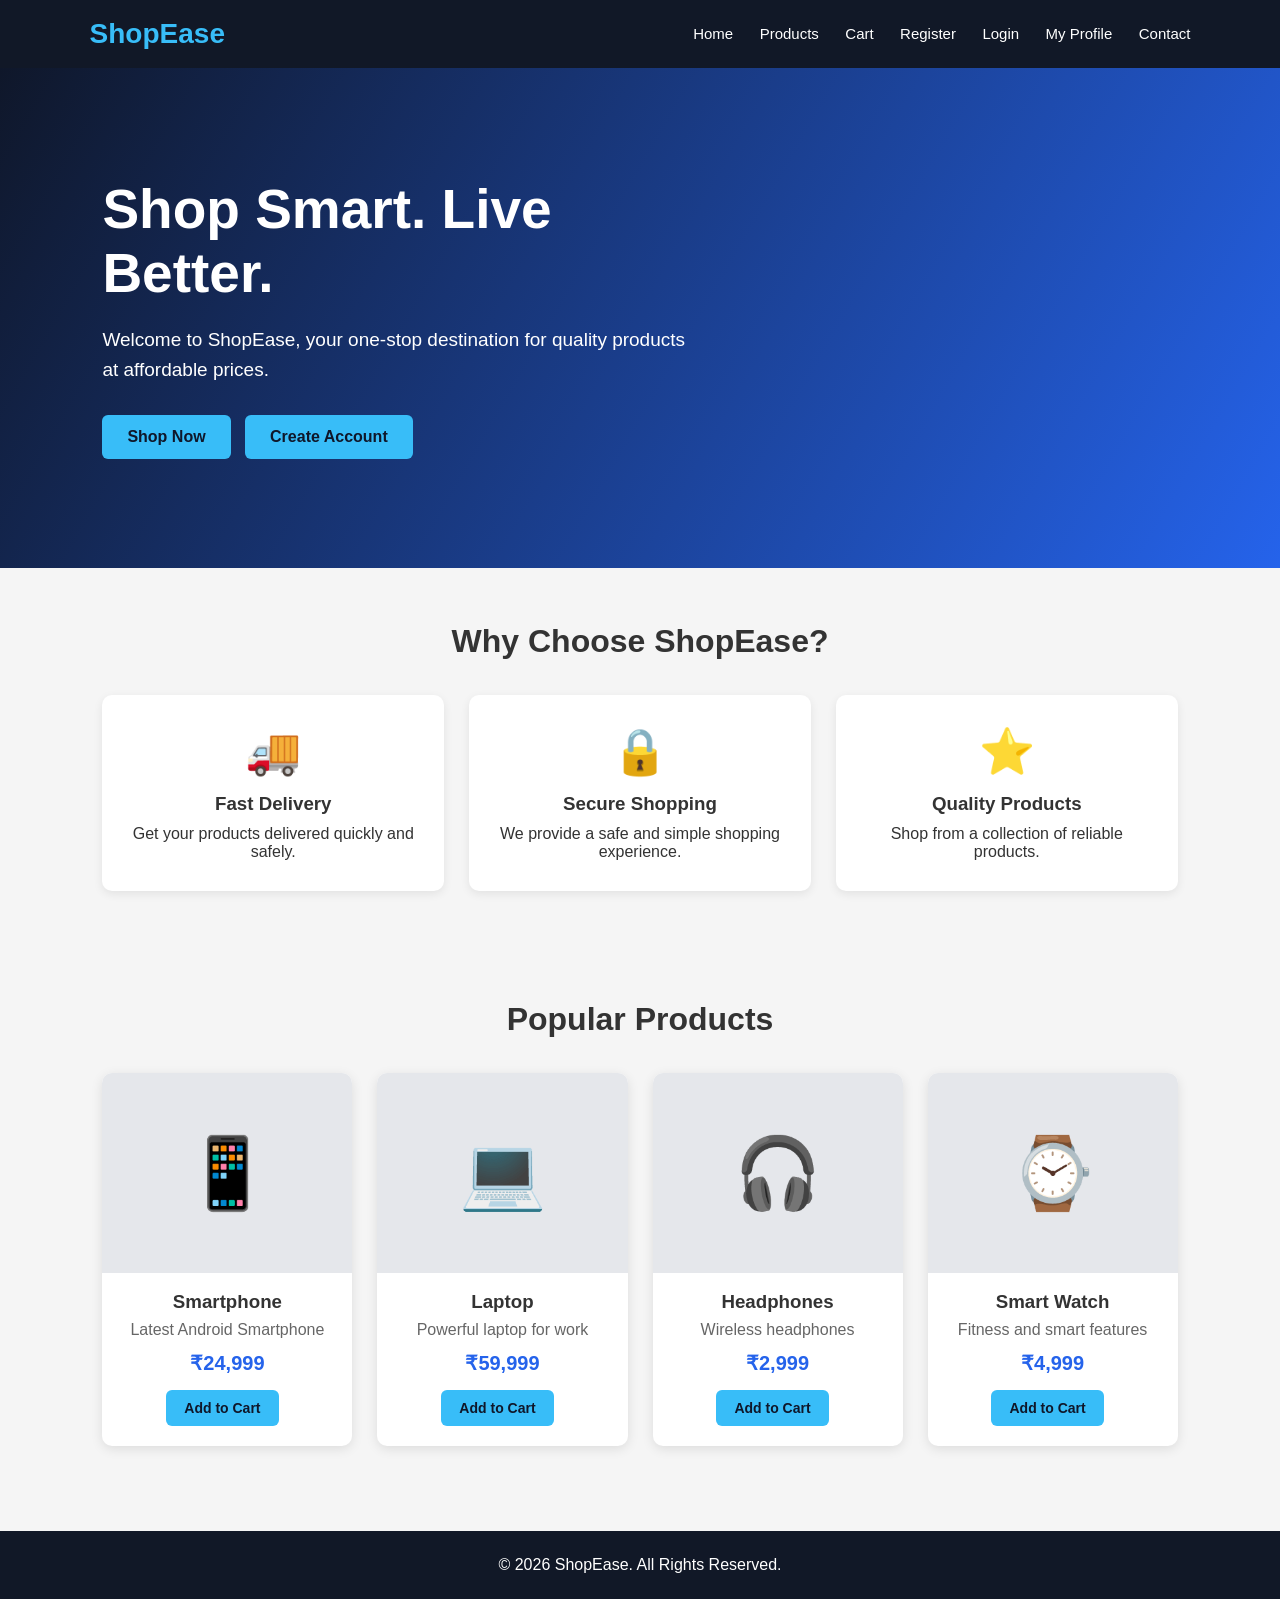
<file: index.html>
<!DOCTYPE html>
<html lang="en">
<head>
    <meta charset="UTF-8">
    <meta name="viewport" content="width=device-width, initial-scale=1.0">
    <title>ShopEase - Home</title>
    <link rel="stylesheet" href="style.css">
</head>

<body>

<header>
    <div class="logo">ShopEase</div>

    <nav>
        <a href="index.html">Home</a>
        <a href="products.html">Products</a>
        <a href="cart.html">Cart</a>
        <a href="register.html">Register</a>
        <a href="login.html">Login</a>
        <a href="profile.html">My Profile</a>
        <a href="contact.html">Contact</a>
    </nav>
</header>

<section class="hero">
    <div class="hero-content">
        <h1>Shop Smart. Live Better.</h1>

        <p>
            Welcome to ShopEase, your one-stop destination for
            quality products at affordable prices.
        </p>

        <a href="products.html" class="btn">Shop Now</a>
        <a href="register.html" class="btn">Create Account</a>
    </div>
</section>

<section class="section">

    <h2>Why Choose ShopEase?</h2>

    <div class="features">

        <div class="feature">
            <div class="feature-icon">🚚</div>
            <h3>Fast Delivery</h3>
            <p>Get your products delivered quickly and safely.</p>
        </div>

        <div class="feature">
            <div class="feature-icon">🔒</div>
            <h3>Secure Shopping</h3>
            <p>We provide a safe and simple shopping experience.</p>
        </div>

        <div class="feature">
            <div class="feature-icon">⭐</div>
            <h3>Quality Products</h3>
            <p>Shop from a collection of reliable products.</p>
        </div>

    </div>

</section>

<section class="section">

    <h2>Popular Products</h2>

    <div class="products">

        <div class="product">
            <div class="product-image">📱</div>
            <h3>Smartphone</h3>
            <p>Latest Android Smartphone</p>
            <div class="price">₹24,999</div>
            <a href="cart.html" class="btn">Add to Cart</a>
        </div>

        <div class="product">
            <div class="product-image">💻</div>
            <h3>Laptop</h3>
            <p>Powerful laptop for work</p>
            <div class="price">₹59,999</div>
            <a href="cart.html" class="btn">Add to Cart</a>
        </div>

        <div class="product">
            <div class="product-image">🎧</div>
            <h3>Headphones</h3>
            <p>Wireless headphones</p>
            <div class="price">₹2,999</div>
            <a href="cart.html" class="btn">Add to Cart</a>
        </div>

        <div class="product">
            <div class="product-image">⌚</div>
            <h3>Smart Watch</h3>
            <p>Fitness and smart features</p>
            <div class="price">₹4,999</div>
            <a href="cart.html" class="btn">Add to Cart</a>
        </div>

    </div>

</section>

<footer>
    <p>© 2026 ShopEase. All Rights Reserved.</p>
</footer>

</body>
</html>
</file>
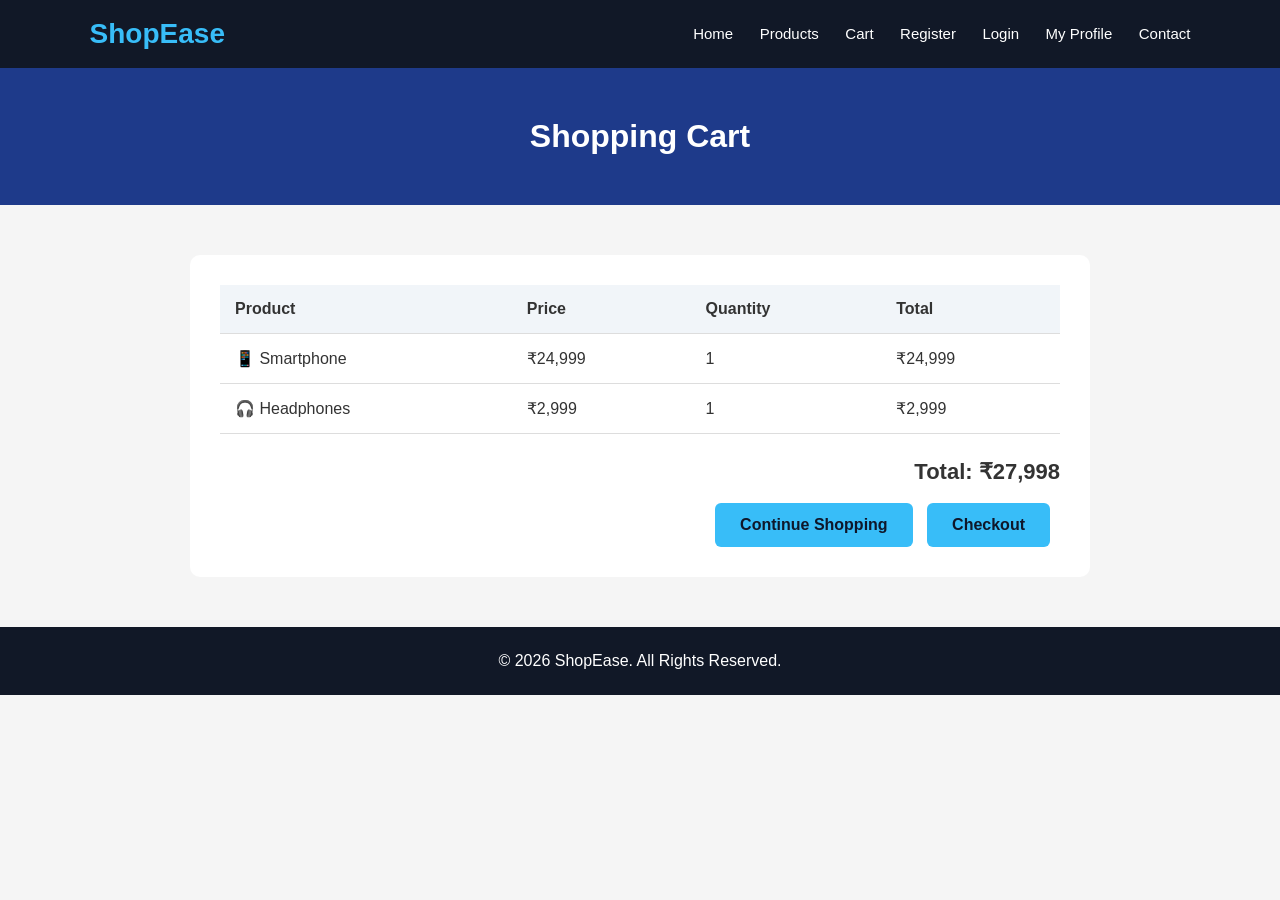
<file: cart.html>
<!DOCTYPE html>
<html lang="en">
<head>
    <meta charset="UTF-8">
    <meta name="viewport" content="width=device-width, initial-scale=1.0">
    <title>ShopEase - Cart</title>
    <link rel="stylesheet" href="style.css">
</head>

<body>

<header>
    <div class="logo">ShopEase</div>

    <nav>
        <a href="index.html">Home</a>
        <a href="products.html">Products</a>
        <a href="cart.html">Cart</a>
        <a href="register.html">Register</a>
        <a href="login.html">Login</a>
        <a href="profile.html">My Profile</a>
        <a href="contact.html">Contact</a>
    </nav>
</header>

<div class="page-title">
    <h1>Shopping Cart</h1>
</div>

<div class="cart-container">

    <table class="cart-table">

        <tr>
            <th>Product</th>
            <th>Price</th>
            <th>Quantity</th>
            <th>Total</th>
        </tr>

        <tr>
            <td>📱 Smartphone</td>
            <td>₹24,999</td>
            <td>1</td>
            <td>₹24,999</td>
        </tr>

        <tr>
            <td>🎧 Headphones</td>
            <td>₹2,999</td>
            <td>1</td>
            <td>₹2,999</td>
        </tr>

    </table>

    <div class="total">
        Total: ₹27,998
    </div>

    <br>

    <div style="text-align:right;">
        <a href="products.html" class="btn">Continue Shopping</a>
        <a href="checkout.html" class="btn">Checkout</a>
    </div>

</div>

<footer>
    <p>© 2026 ShopEase. All Rights Reserved.</p>
</footer>

</body>
</html>
</file>
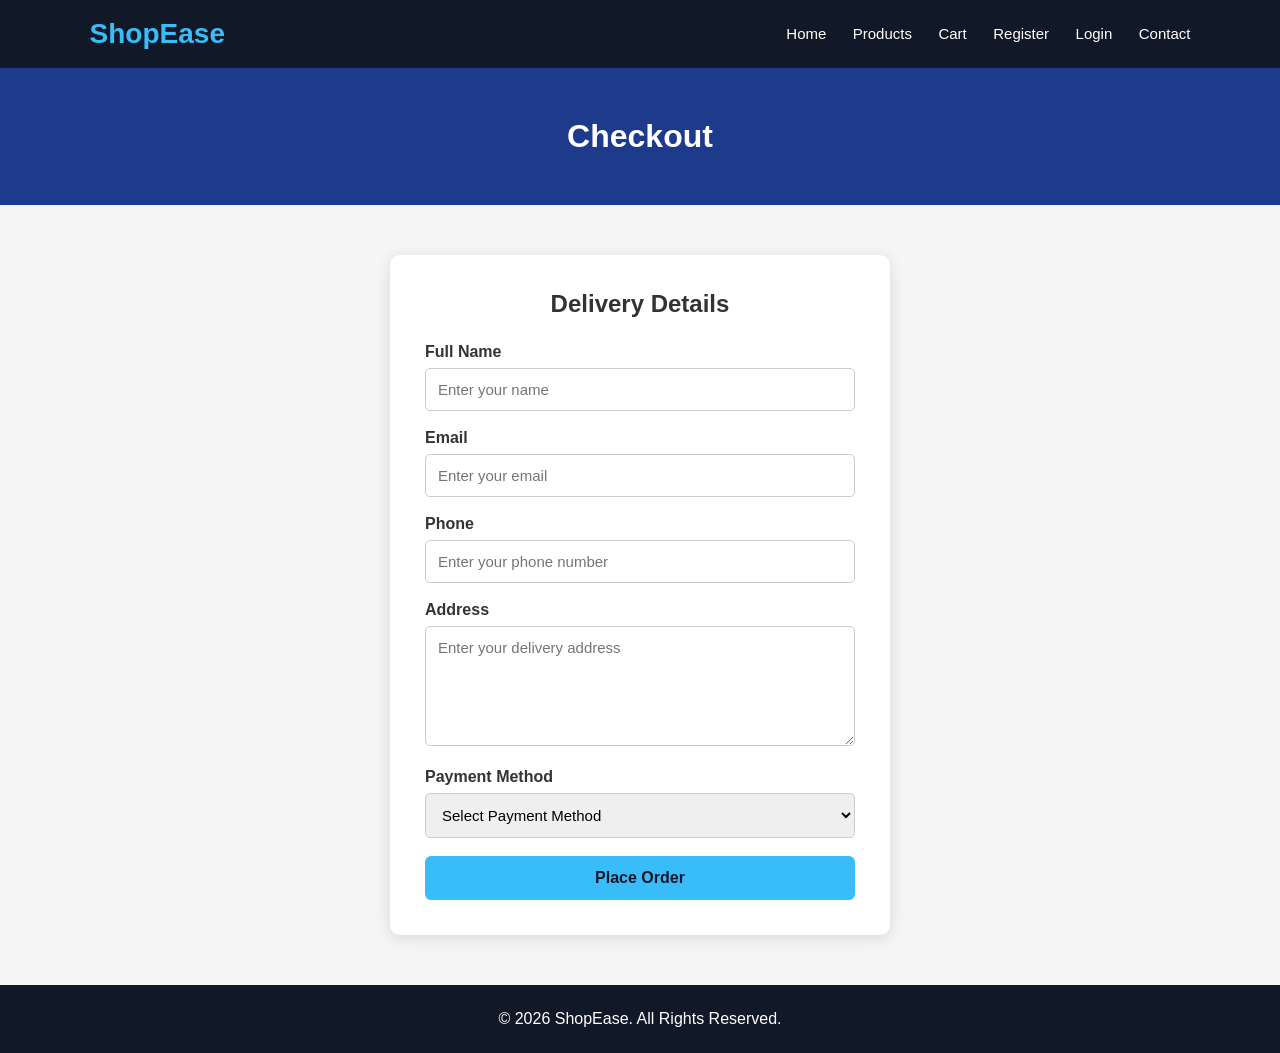
<file: checkout.html>
<!DOCTYPE html>
<html lang="en">
<head>
    <meta charset="UTF-8">
    <meta name="viewport" content="width=device-width, initial-scale=1.0">
    <title>ShopEase - Checkout</title>
    <link rel="stylesheet" href="style.css">
</head>

<body>

<header>
    <div class="logo">ShopEase</div>

    <nav>
        <a href="index.html">Home</a>
        <a href="products.html">Products</a>
        <a href="cart.html">Cart</a>
        <a href="register.html">Register</a>
        <a href="login.html">Login</a>
        <a href="contact.html">Contact</a>
    </nav>
</header>

<div class="page-title">
    <h1>Checkout</h1>
</div>

<div class="form-container">

    <h2>Delivery Details</h2>

    <form action="index.html">

        <div class="form-group">
            <label>Full Name</label>
            <input type="text" placeholder="Enter your name" required>
        </div>

        <div class="form-group">
            <label>Email</label>
            <input type="email" placeholder="Enter your email" required>
        </div>

        <div class="form-group">
            <label>Phone</label>
            <input type="tel" placeholder="Enter your phone number" required>
        </div>

        <div class="form-group">
            <label>Address</label>
            <textarea placeholder="Enter your delivery address" required></textarea>
        </div>

        <div class="form-group">
            <label>Payment Method</label>

            <select required>
                <option value="">Select Payment Method</option>
                <option>Cash on Delivery</option>
                <option>Credit Card</option>
                <option>Debit Card</option>
                <option>UPI</option>
            </select>
        </div>

        <button type="submit" class="btn form-button">
            Place Order
        </button>

    </form>

</div>

<footer>
    <p>© 2026 ShopEase. All Rights Reserved.</p>
</footer>

</body>
</html>
</file>
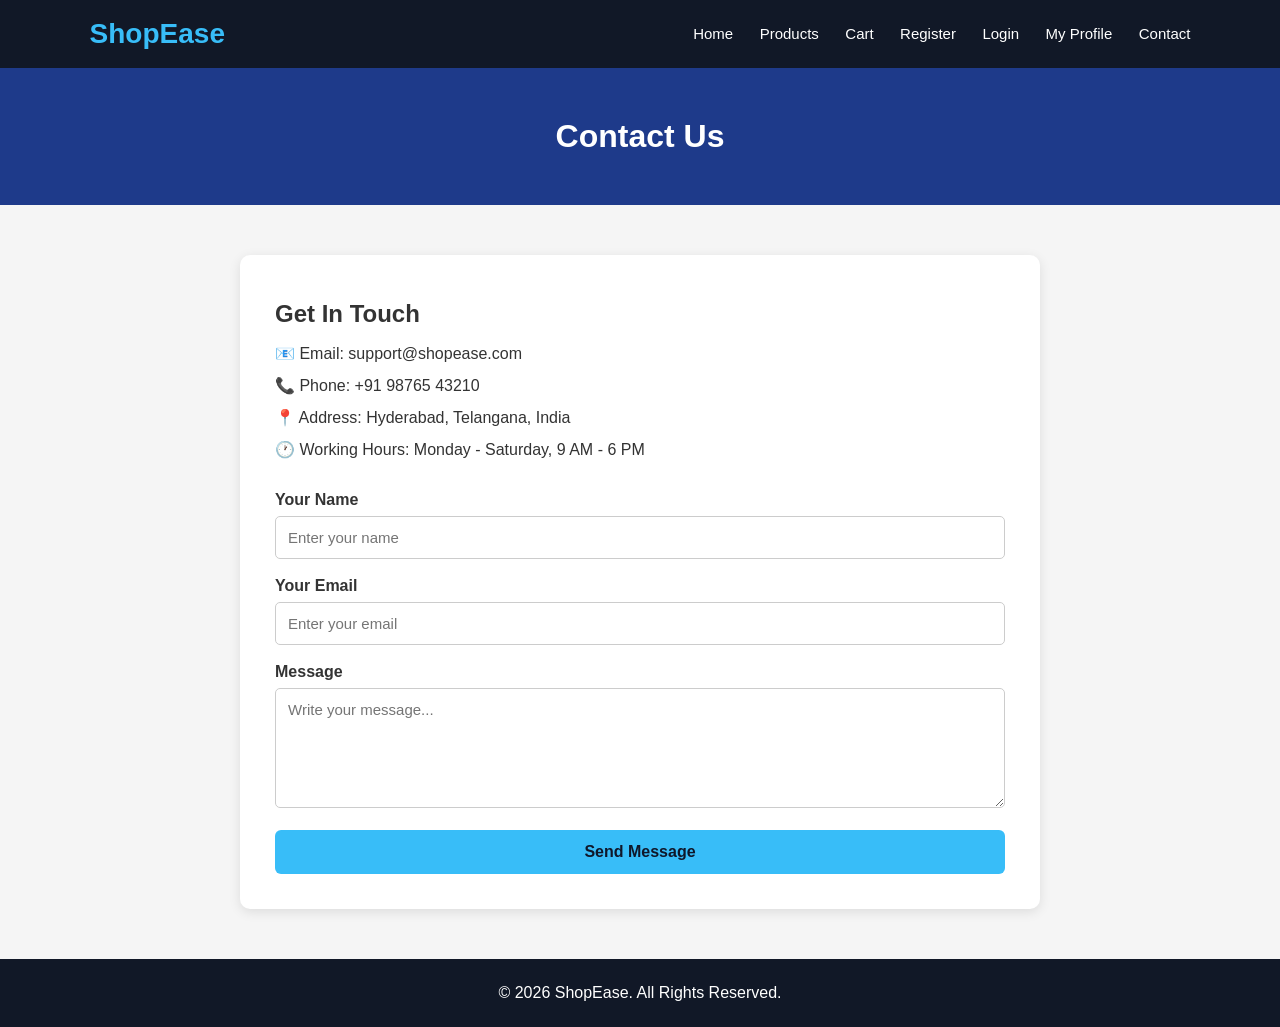
<file: contact.html>
<!DOCTYPE html>
<html lang="en">
<head>
    <meta charset="UTF-8">
    <meta name="viewport" content="width=device-width, initial-scale=1.0">
    <title>ShopEase - Contact</title>
    <link rel="stylesheet" href="style.css">
</head>

<body>

<header>
    <div class="logo">ShopEase</div>

    <nav>
        <a href="index.html">Home</a>
        <a href="products.html">Products</a>
        <a href="cart.html">Cart</a>
        <a href="register.html">Register</a>
        <a href="login.html">Login</a>
        <a href="profile.html">My Profile</a>
        <a href="contact.html">Contact</a>
    </nav>
</header>

<div class="page-title">
    <h1>Contact Us</h1>
</div>

<div class="contact-box">

    <div class="contact-info">
        <h2>Get In Touch</h2>

        <p>📧 Email: support@shopease.com</p>
        <p>📞 Phone: +91 98765 43210</p>
        <p>📍 Address: Hyderabad, Telangana, India</p>
        <p>🕐 Working Hours: Monday - Saturday, 9 AM - 6 PM</p>
    </div>

    <form action="index.html">

        <div class="form-group">
            <label>Your Name</label>
            <input type="text" placeholder="Enter your name" required>
        </div>

        <div class="form-group">
            <label>Your Email</label>
            <input type="email" placeholder="Enter your email" required>
        </div>

        <div class="form-group">
            <label>Message</label>
            <textarea placeholder="Write your message..." required></textarea>
        </div>

        <button type="submit" class="btn form-button">
            Send Message
        </button>

    </form>

</div>

<footer>
    <p>© 2026 ShopEase. All Rights Reserved.</p>
</footer>

</body>
</html>
</file>
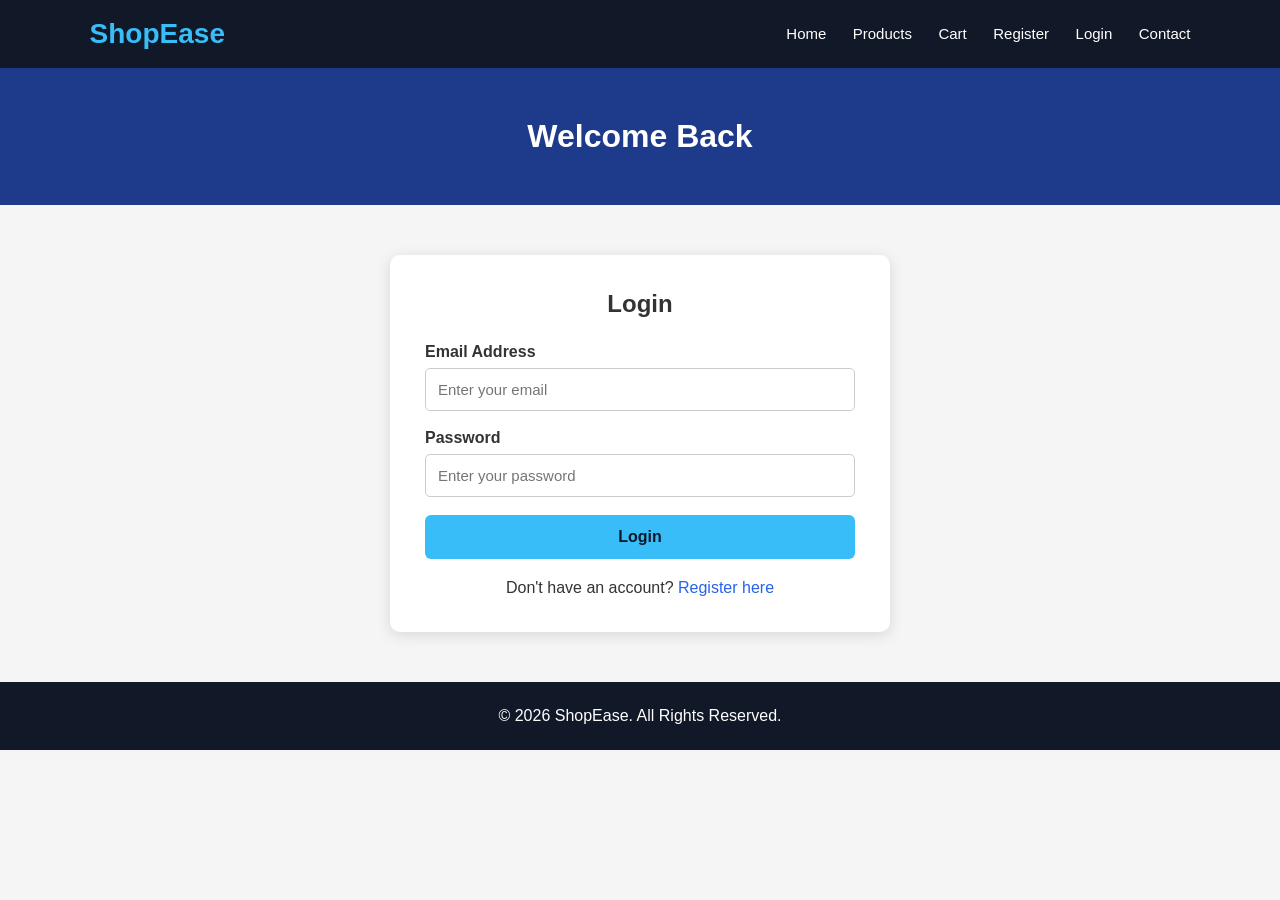
<file: login.html>
<!DOCTYPE html>
<html lang="en">

<head>
    <meta charset="UTF-8">
    <meta name="viewport" content="width=device-width, initial-scale=1.0">
    <title>ShopEase - Login</title>
    <link rel="stylesheet" href="style.css">
</head>

<body>

<header>
    <div class="logo">ShopEase</div>

    <nav>
        <a href="index.html">Home</a>
        <a href="products.html">Products</a>
        <a href="cart.html">Cart</a>
        <a href="register.html">Register</a>
        <a href="login.html">Login</a>
        <a href="contact.html">Contact</a>
    </nav>
</header>

<div class="page-title">
    <h1>Welcome Back</h1>
</div>

<div class="form-container">

    <h2>Login</h2>

    <form id="loginForm">

        <div class="form-group">
            <label>Email Address</label>
            <input type="email"
                   id="email"
                   placeholder="Enter your email"
                   required>
        </div>

        <div class="form-group">
            <label>Password</label>
            <input type="password"
                   id="password"
                   placeholder="Enter your password"
                   required>
        </div>

        <button type="submit" class="btn form-button">
            Login
        </button>

    </form>

    <div class="form-note">
        Don't have an account?
        <a href="register.html">Register here</a>
    </div>

</div>

<footer>
    <p>© 2026 ShopEase. All Rights Reserved.</p>
</footer>

<script>

document.getElementById("loginForm").addEventListener("submit", function(event) {

    event.preventDefault();

    const email = document.getElementById("email").value;
    const password = document.getElementById("password").value;

    const user = JSON.parse(localStorage.getItem("shopEaseUser"));

    if (!user) {
        alert("No account found. Please register first.");
        return;
    }

    if (email === user.email && password === user.password) {

        localStorage.setItem("shopEaseLoggedIn", "true");

        alert("Login successful!");

        window.location.href = "profile.html";

    } else {

        alert("Incorrect email or password.");

    }

});

</script>

</body>
</html>
</file>
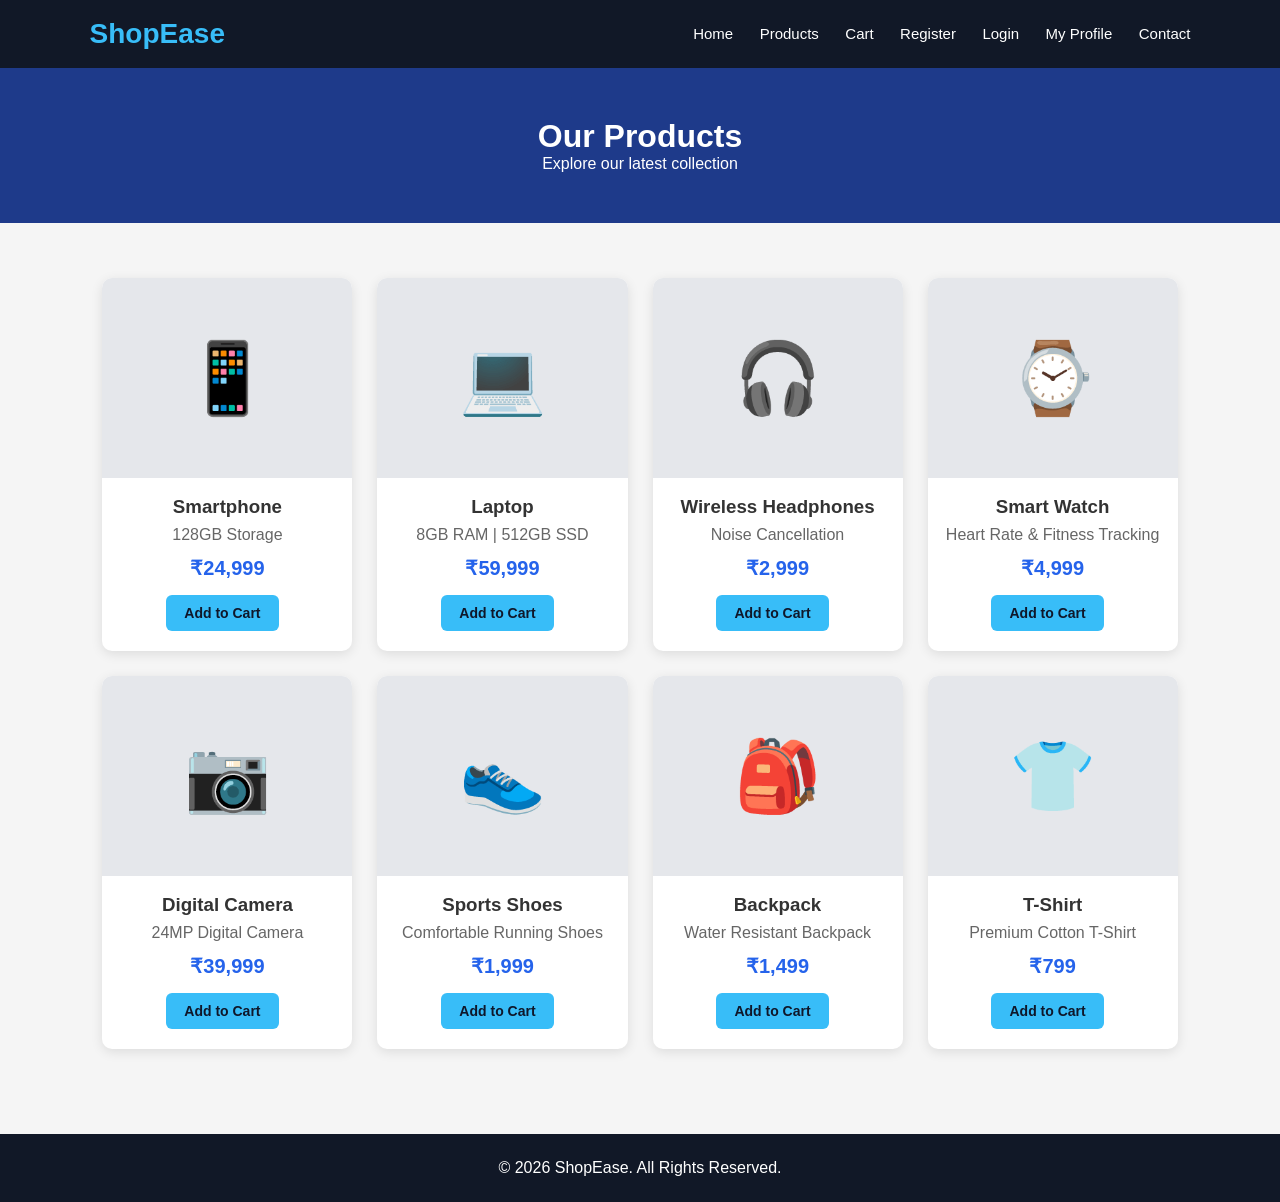
<file: products.html>
<!DOCTYPE html>
<html lang="en">
<head>
    <meta charset="UTF-8">
    <meta name="viewport" content="width=device-width, initial-scale=1.0">
    <title>ShopEase - Products</title>
    <link rel="stylesheet" href="style.css">
</head>

<body>

<header>
    <div class="logo">ShopEase</div>

    <nav>
        <a href="index.html">Home</a>
        <a href="products.html">Products</a>
        <a href="cart.html">Cart</a>
        <a href="register.html">Register</a>
        <a href="login.html">Login</a>
        <a href="profile.html">My Profile</a>
        <a href="contact.html">Contact</a>
    </nav>
</header>

<div class="page-title">
    <h1>Our Products</h1>
    <p>Explore our latest collection</p>
</div>

<section class="section">

    <div class="products">

        <div class="product">
            <div class="product-image">📱</div>
            <h3>Smartphone</h3>
            <p>128GB Storage</p>
            <div class="price">₹24,999</div>
            <a href="cart.html" class="btn">Add to Cart</a>
        </div>

        <div class="product">
            <div class="product-image">💻</div>
            <h3>Laptop</h3>
            <p>8GB RAM | 512GB SSD</p>
            <div class="price">₹59,999</div>
            <a href="cart.html" class="btn">Add to Cart</a>
        </div>

        <div class="product">
            <div class="product-image">🎧</div>
            <h3>Wireless Headphones</h3>
            <p>Noise Cancellation</p>
            <div class="price">₹2,999</div>
            <a href="cart.html" class="btn">Add to Cart</a>
        </div>

        <div class="product">
            <div class="product-image">⌚</div>
            <h3>Smart Watch</h3>
            <p>Heart Rate & Fitness Tracking</p>
            <div class="price">₹4,999</div>
            <a href="cart.html" class="btn">Add to Cart</a>
        </div>

        <div class="product">
            <div class="product-image">📷</div>
            <h3>Digital Camera</h3>
            <p>24MP Digital Camera</p>
            <div class="price">₹39,999</div>
            <a href="cart.html" class="btn">Add to Cart</a>
        </div>

        <div class="product">
            <div class="product-image">👟</div>
            <h3>Sports Shoes</h3>
            <p>Comfortable Running Shoes</p>
            <div class="price">₹1,999</div>
            <a href="cart.html" class="btn">Add to Cart</a>
        </div>

        <div class="product">
            <div class="product-image">🎒</div>
            <h3>Backpack</h3>
            <p>Water Resistant Backpack</p>
            <div class="price">₹1,499</div>
            <a href="cart.html" class="btn">Add to Cart</a>
        </div>

        <div class="product">
            <div class="product-image">👕</div>
            <h3>T-Shirt</h3>
            <p>Premium Cotton T-Shirt</p>
            <div class="price">₹799</div>
            <a href="cart.html" class="btn">Add to Cart</a>
        </div>

    </div>

</section>

<footer>
    <p>© 2026 ShopEase. All Rights Reserved.</p>
</footer>

</body>
</html>
</file>
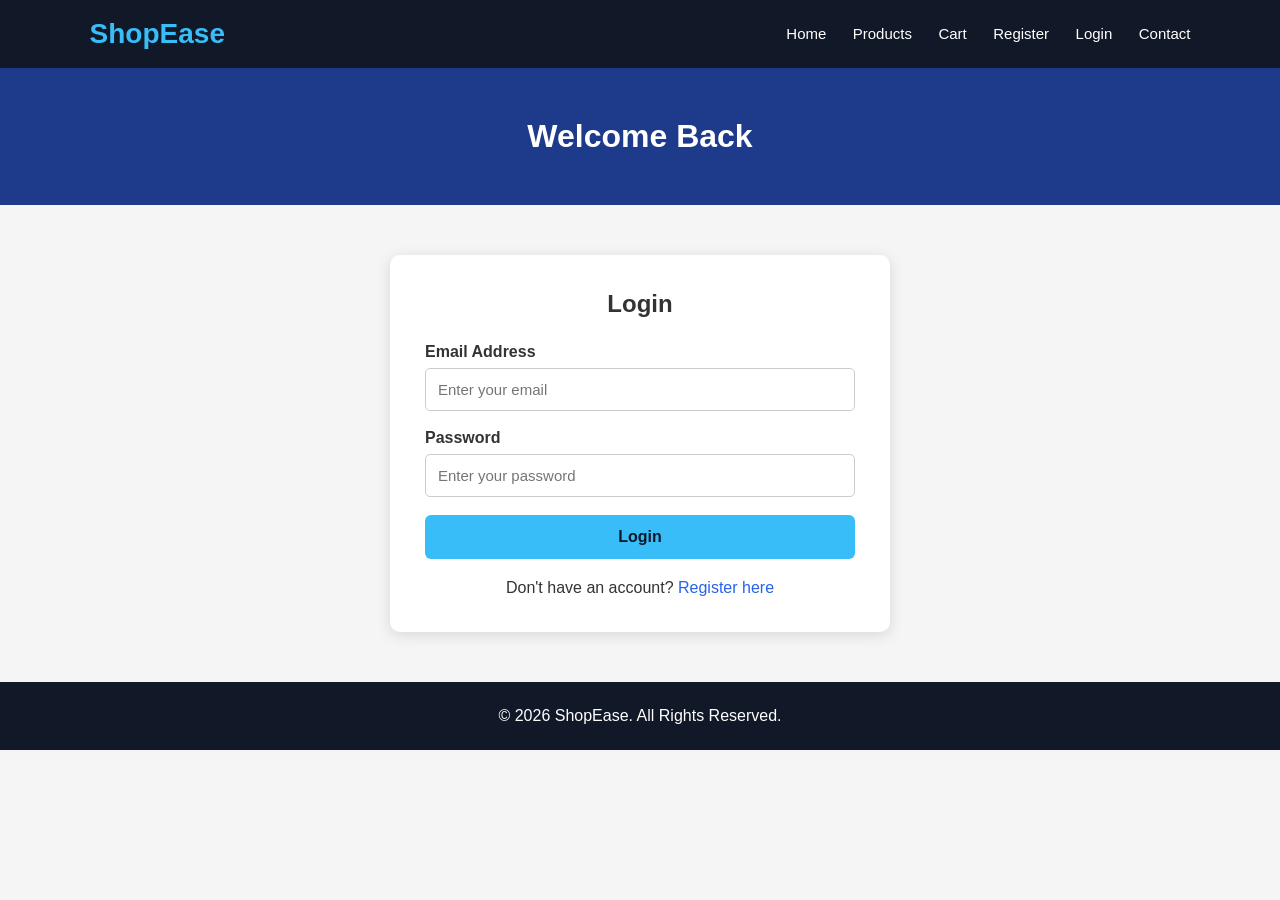
<file: profile.html>
<!DOCTYPE html>
<html lang="en">
<head>
    <meta charset="UTF-8">
    <meta name="viewport" content="width=device-width, initial-scale=1.0">
    <title>ShopEase - My Profile</title>
    <link rel="stylesheet" href="style.css">
</head>

<body>

<header>
    <div class="logo">ShopEase</div>

    <nav>
        <a href="index.html">Home</a>
        <a href="products.html">Products</a>
        <a href="cart.html">Cart</a>
        <a href="profile.html">My Profile</a>
        <a href="contact.html">Contact</a>
    </nav>
</header>

<div class="page-title">
    <h1>My Profile</h1>
    <p>View your account information</p>
</div>

<div class="form-container">

    <div style="text-align:center; font-size:70px;">
        👤
    </div>

    <h2 id="profileName">User</h2>

    <div class="form-group">
        <label>Full Name</label>
        <input type="text" id="name" readonly>
    </div>

    <div class="form-group">
        <label>Email Address</label>
        <input type="email" id="email" readonly>
    </div>

    <div class="form-group">
        <label>Phone Number</label>
        <input type="text" id="phone" readonly>
    </div>

    <button onclick="logout()" class="btn form-button">
        Logout
    </button>

</div>

<footer>
    <p>© 2026 ShopEase. All Rights Reserved.</p>
</footer>

<script>

    const user = JSON.parse(localStorage.getItem("shopEaseUser"));

    if (!user) {
        alert("Please login first.");
        window.location.href = "login.html";
    } else {

        document.getElementById("profileName").textContent = user.name;
        document.getElementById("name").value = user.name;
        document.getElementById("email").value = user.email;
        document.getElementById("phone").value = user.phone;

    }

    function logout() {
        localStorage.removeItem("shopEaseLoggedIn");
        window.location.href = "login.html";
    }

</script>

</body>
</html>
</file>
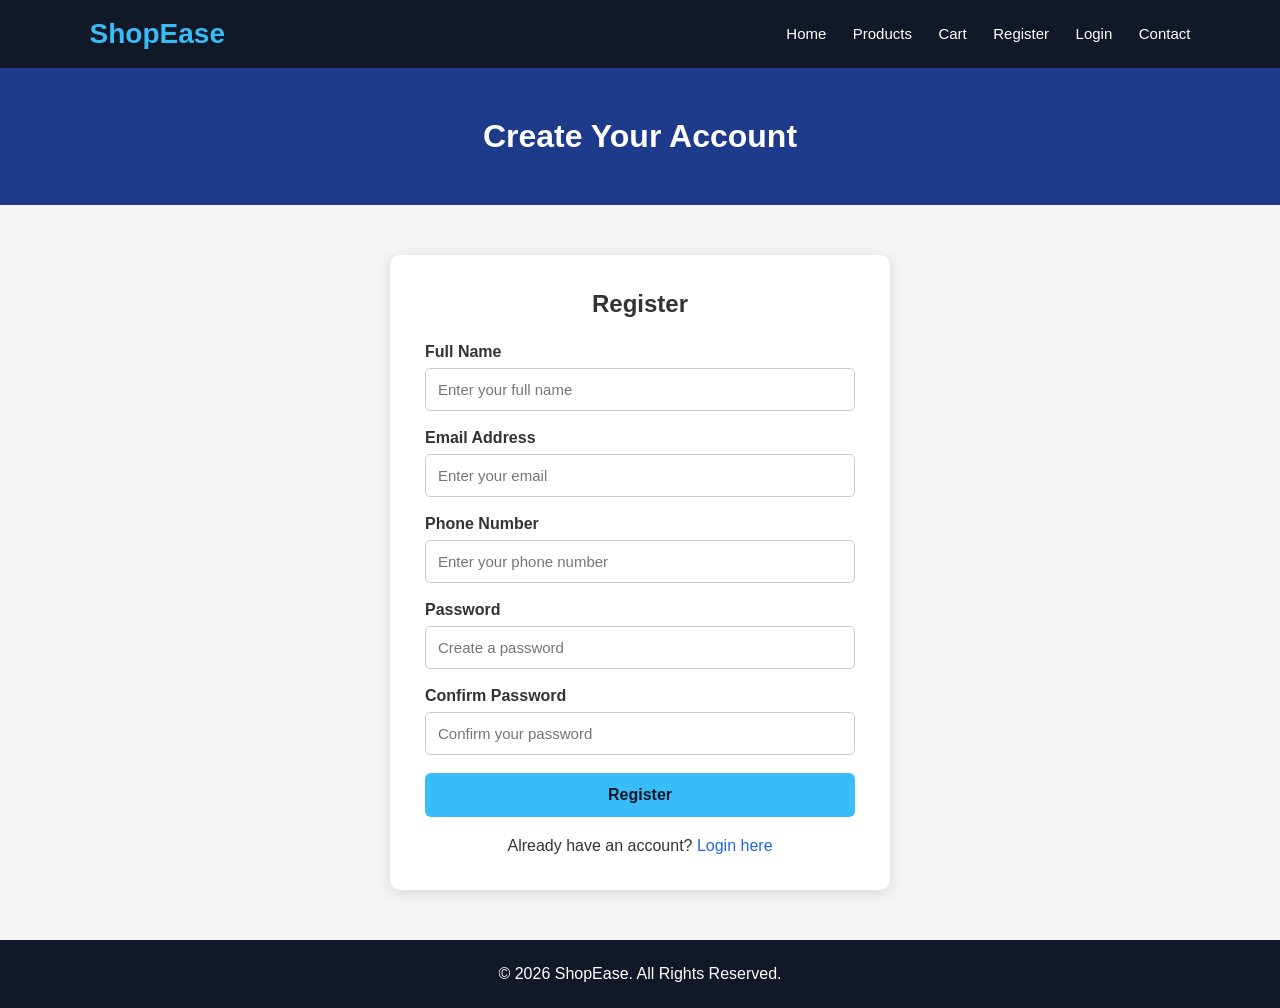
<file: register.html>
<!DOCTYPE html>
<html lang="en">

<head>
    <meta charset="UTF-8">
    <meta name="viewport" content="width=device-width, initial-scale=1.0">
    <title>ShopEase - Register</title>
    <link rel="stylesheet" href="style.css">
</head>

<body>

<header>
    <div class="logo">ShopEase</div>

    <nav>
        <a href="index.html">Home</a>
        <a href="products.html">Products</a>
        <a href="cart.html">Cart</a>
        <a href="register.html">Register</a>
        <a href="login.html">Login</a>
        <a href="contact.html">Contact</a>
    </nav>
</header>

<div class="page-title">
    <h1>Create Your Account</h1>
</div>

<div class="form-container">

    <h2>Register</h2>

    <form id="registerForm">

        <div class="form-group">
            <label>Full Name</label>
            <input type="text" id="name" placeholder="Enter your full name" required>
        </div>

        <div class="form-group">
            <label>Email Address</label>
            <input type="email" id="email" placeholder="Enter your email" required>
        </div>

        <div class="form-group">
            <label>Phone Number</label>
            <input type="tel" id="phone" placeholder="Enter your phone number" required>
        </div>

        <div class="form-group">
            <label>Password</label>
            <input type="password" id="password" placeholder="Create a password" required>
        </div>

        <div class="form-group">
            <label>Confirm Password</label>
            <input type="password" id="confirmPassword" placeholder="Confirm your password" required>
        </div>

        <button type="submit" class="btn form-button">
            Register
        </button>

    </form>

    <div class="form-note">
        Already have an account?
        <a href="login.html">Login here</a>
    </div>

</div>

<footer>
    <p>© 2026 ShopEase. All Rights Reserved.</p>
</footer>

<script>

document.getElementById("registerForm").addEventListener("submit", function(event) {

    event.preventDefault();

    const name = document.getElementById("name").value;
    const email = document.getElementById("email").value;
    const phone = document.getElementById("phone").value;
    const password = document.getElementById("password").value;
    const confirmPassword = document.getElementById("confirmPassword").value;

    if (password !== confirmPassword) {
        alert("Passwords do not match!");
        return;
    }

    const user = {
        name: name,
        email: email,
        phone: phone,
        password: password
    };

    localStorage.setItem("shopEaseUser", JSON.stringify(user));

    alert("Registration successful!");

    window.location.href = "login.html";

});

</script>

</body>
</html>
</file>
<file: style.css>
* {
    margin: 0;
    padding: 0;
    box-sizing: border-box;
    font-family: Arial, sans-serif;
}

body {
    background: #f5f5f5;
    color: #333;
}

header {
    background: #111827;
    color: white;
    padding: 18px 7%;
    display: flex;
    justify-content: space-between;
    align-items: center;
}

.logo {
    font-size: 28px;
    font-weight: bold;
    color: #38bdf8;
}

nav a {
    color: white;
    text-decoration: none;
    margin-left: 22px;
    font-size: 15px;
}

nav a:hover {
    color: #38bdf8;
}

.hero {
    min-height: 500px;
    background: linear-gradient(120deg, #0f172a, #2563eb);
    color: white;
    display: flex;
    align-items: center;
    padding: 60px 8%;
}

.hero-content {
    max-width: 600px;
}

.hero h1 {
    font-size: 55px;
    margin-bottom: 20px;
}

.hero p {
    font-size: 19px;
    line-height: 1.6;
    margin-bottom: 30px;
}

.btn {
    display: inline-block;
    background: #38bdf8;
    color: #0f172a;
    padding: 13px 25px;
    border-radius: 6px;
    text-decoration: none;
    font-weight: bold;
    margin-right: 10px;
}

.btn:hover {
    background: #0ea5e9;
    color: white;
}

.section {
    padding: 55px 8%;
}

.section h2 {
    text-align: center;
    font-size: 32px;
    margin-bottom: 35px;
}

.products {
    display: grid;
    grid-template-columns: repeat(4, 1fr);
    gap: 25px;
}

.product {
    background: white;
    border-radius: 10px;
    overflow: hidden;
    box-shadow: 0 3px 12px rgba(0,0,0,0.1);
    text-align: center;
    padding-bottom: 20px;
}

.product-image {
    height: 200px;
    background: #e5e7eb;
    display: flex;
    align-items: center;
    justify-content: center;
    font-size: 70px;
}

.product h3 {
    margin: 18px 10px 8px;
}

.product p {
    color: #666;
    margin-bottom: 12px;
}

.price {
    font-size: 20px;
    font-weight: bold;
    color: #2563eb;
    margin-bottom: 15px;
}

.product .btn {
    font-size: 14px;
    padding: 10px 18px;
}

.features {
    display: grid;
    grid-template-columns: repeat(3, 1fr);
    gap: 25px;
}

.feature {
    background: white;
    padding: 30px;
    text-align: center;
    border-radius: 10px;
    box-shadow: 0 3px 10px rgba(0,0,0,0.08);
}

.feature-icon {
    font-size: 45px;
    margin-bottom: 15px;
}

.feature h3 {
    margin-bottom: 10px;
}

footer {
    background: #111827;
    color: white;
    text-align: center;
    padding: 25px;
    margin-top: 30px;
}

.page-title {
    background: #1e3a8a;
    color: white;
    text-align: center;
    padding: 50px;
}

.form-container {
    max-width: 500px;
    background: white;
    margin: 50px auto;
    padding: 35px;
    border-radius: 10px;
    box-shadow: 0 3px 15px rgba(0,0,0,0.12);
}

.form-container h2 {
    text-align: center;
    margin-bottom: 25px;
}

.form-group {
    margin-bottom: 18px;
}

.form-group label {
    display: block;
    margin-bottom: 7px;
    font-weight: bold;
}

.form-group input,
.form-group textarea,
.form-group select {
    width: 100%;
    padding: 12px;
    border: 1px solid #ccc;
    border-radius: 5px;
    font-size: 15px;
}

.form-group textarea {
    height: 120px;
    resize: vertical;
}

.form-button {
    width: 100%;
    border: none;
    cursor: pointer;
    font-size: 16px;
}

.form-note {
    text-align: center;
    margin-top: 20px;
}

.form-note a {
    color: #2563eb;
    text-decoration: none;
}

.cart-container {
    max-width: 900px;
    margin: 50px auto;
    background: white;
    padding: 30px;
    border-radius: 10px;
}

.cart-table {
    width: 100%;
    border-collapse: collapse;
}

.cart-table th,
.cart-table td {
    padding: 15px;
    border-bottom: 1px solid #ddd;
    text-align: left;
}

.cart-table th {
    background: #f1f5f9;
}

.total {
    text-align: right;
    margin-top: 25px;
    font-size: 22px;
    font-weight: bold;
}

.contact-box {
    max-width: 800px;
    margin: 50px auto;
    background: white;
    padding: 35px;
    border-radius: 10px;
    box-shadow: 0 3px 12px rgba(0,0,0,0.1);
}

.contact-info {
    margin-bottom: 25px;
    line-height: 2;
}

@media (max-width: 900px) {
    .products {
        grid-template-columns: repeat(2, 1fr);
    }

    .features {
        grid-template-columns: 1fr;
    }

    nav {
        margin-top: 15px;
    }

    header {
        flex-direction: column;
    }
}

@media (max-width: 600px) {
    .products {
        grid-template-columns: 1fr;
    }

    .hero h1 {
        font-size: 38px;
    }

    nav a {
        display: inline-block;
        margin: 8px;
    }
}
</file>
